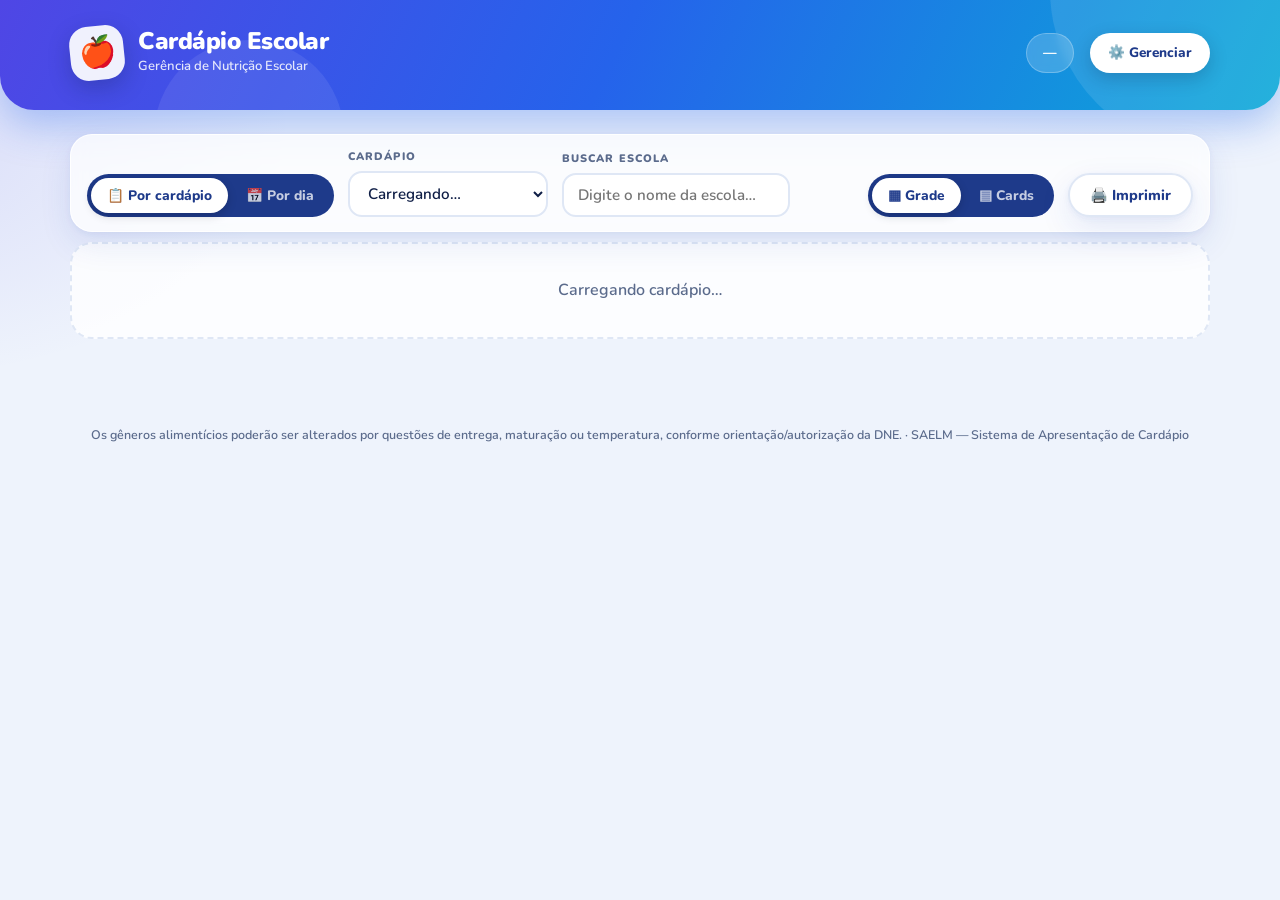
<file: index.html>
<!DOCTYPE html>
<html lang="pt-BR">
<head>
  <meta charset="UTF-8" />
  <meta name="viewport" content="width=device-width, initial-scale=1.0" />
  <title>Cardápio Escolar — Gerência de Nutrição Escolar</title>
  <link rel="preconnect" href="https://fonts.googleapis.com" />
  <link rel="preconnect" href="https://fonts.gstatic.com" crossorigin />
  <link href="https://fonts.googleapis.com/css2?family=Nunito:wght@400;600;700;800;900&display=swap" rel="stylesheet" />
  <link rel="stylesheet" href="assets/css/styles.css" />
  <link rel="icon" href="data:image/svg+xml,<svg xmlns='http://www.w3.org/2000/svg' viewBox='0 0 100 100'><text y='.9em' font-size='90'>🍎</text></svg>" />
</head>
<body>
  <header class="topbar">
    <div class="wrap">
      <div class="brand">
        <div class="logo">🍎</div>
        <div>
          <h1>Cardápio Escolar</h1>
          <p>Gerência de Nutrição Escolar</p>
        </div>
      </div>
      <div class="spacer"></div>
      <span class="badge" id="badgeMes">—</span>
      <a class="link-admin" href="gerenciar.html">⚙️ Gerenciar</a>
    </div>
  </header>

  <main class="wrap">
    <div class="toolbar no-print">
      <div class="view-toggle" id="modeToggle">
        <button data-mode="cardapio" class="active">📋 Por cardápio</button>
        <button data-mode="dia">📅 Por dia</button>
      </div>
      <div class="field" id="fieldCardapio">
        <label for="selCardapio">Cardápio</label>
        <select id="selCardapio"><option>Carregando…</option></select>
      </div>
      <div class="field hidden" id="fieldDia">
        <label for="selDia">Dia</label>
        <select id="selDia"></select>
      </div>
      <div class="field" id="fieldEscola">
        <label for="txtEscola">Buscar escola</label>
        <input type="text" id="txtEscola" list="listaEscolas" placeholder="Digite o nome da escola…" />
        <datalist id="listaEscolas"></datalist>
      </div>
      <div class="spacer"></div>
      <div class="view-toggle" id="viewToggle">
        <button data-view="grade" class="active">▦ Grade</button>
        <button data-view="cards">▤ Cards</button>
      </div>
      <button class="btn secondary" id="btnImprimir">🖨️ Imprimir</button>
    </div>

    <div id="cardapioHead"></div>
    <div id="conteudo"><div class="notice">Carregando cardápio…</div></div>

    <div class="legend no-print" id="legenda"></div>
  </main>

  <footer class="rodape">
    Os gêneros alimentícios poderão ser alterados por questões de entrega, maturação ou temperatura,
    conforme orientação/autorização da DNE. · SAELM — Sistema de Apresentação de Cardápio
  </footer>

  <!-- Modal de fotos dos pratos -->
  <div id="modal" class="modal-overlay hidden">
    <div class="modal" role="dialog" aria-modal="true">
      <button class="modal-close" id="modalClose" aria-label="Fechar">×</button>
      <div class="modal-head">
        <span class="emoji" id="modalEmoji">🍽️</span>
        <div>
          <h3 id="modalTitulo">Refeição</h3>
          <small id="modalSub" class="muted"></small>
        </div>
      </div>
      <div class="modal-gallery" id="modalGallery"></div>
    </div>
  </div>

  <div id="toast"></div>

  <script src="assets/js/config.js"></script>
  <script type="module" src="assets/js/app.js"></script>
</body>
</html>
</file>
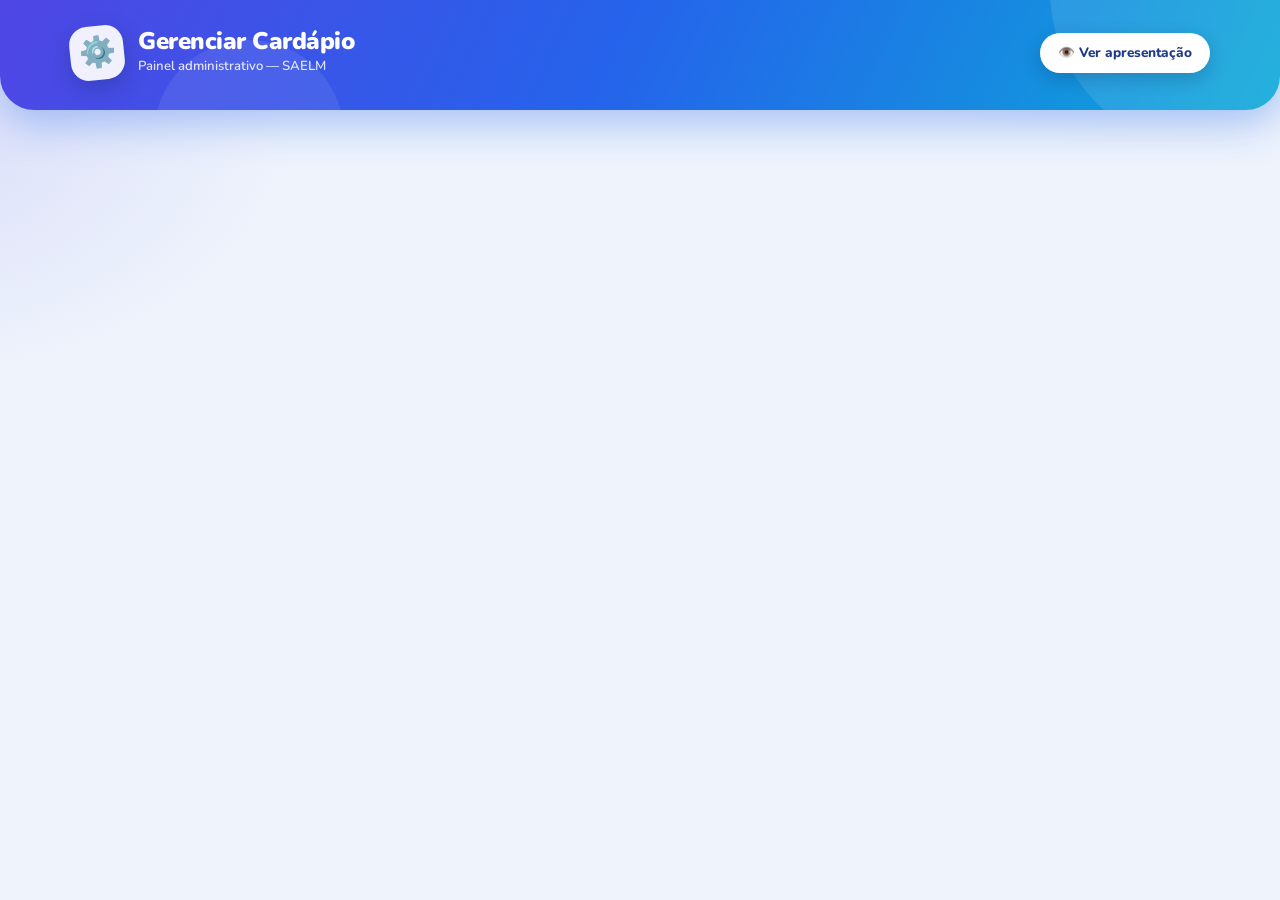
<file: gerenciar.html>
<!DOCTYPE html>
<html lang="pt-BR">
<head>
  <meta charset="UTF-8" />
  <meta name="viewport" content="width=device-width, initial-scale=1.0" />
  <title>Gerenciar Cardápio — SAELM</title>
  <link rel="preconnect" href="https://fonts.googleapis.com" />
  <link rel="preconnect" href="https://fonts.gstatic.com" crossorigin />
  <link href="https://fonts.googleapis.com/css2?family=Nunito:wght@400;600;700;800;900&display=swap" rel="stylesheet" />
  <link rel="stylesheet" href="assets/css/styles.css" />
  <link rel="icon" href="data:image/svg+xml,<svg xmlns='http://www.w3.org/2000/svg' viewBox='0 0 100 100'><text y='.9em' font-size='90'>⚙️</text></svg>" />
</head>
<body>
  <header class="topbar">
    <div class="wrap">
      <div class="brand">
        <div class="logo">⚙️</div>
        <div>
          <h1>Gerenciar Cardápio</h1>
          <p>Painel administrativo — SAELM</p>
        </div>
      </div>
      <div class="spacer"></div>
      <a class="link-admin" href="index.html">👁️ Ver apresentação</a>
    </div>
  </header>

  <div id="loginView" class="login-wrap hidden">
    <div class="card-box">
      <div class="logo-big">🔒</div>
      <h3>Acesso administrativo</h3>
      <div class="form-row"><input type="email" id="loginEmail" placeholder="email@exemplo.com" /></div>
      <div class="form-row"><input type="password" id="loginSenha" placeholder="senha" /></div>
      <button class="btn" id="btnEntrar" style="width:100%; justify-content:center;">Entrar</button>
      <p class="muted" id="loginErro" style="color:#b42318; margin-top:10px;"></p>
    </div>
  </div>

  <main class="wrap hidden" id="appView">
    <div class="tabs">
      <button data-tab="montar" class="active">🗓️ Montar o dia</button>
      <button data-tab="combinacoes">🍽️ Combinações</button>
      <button data-tab="cardapios">📋 Cardápios &amp; Escolas</button>
      <button data-tab="itens">🥕 Catálogo de itens</button>
    </div>

    <!-- ===================== MONTAR O DIA ===================== -->
    <section class="panel active" id="panel-montar">
      <div class="toolbar">
        <div class="field"><label for="mData">Dia</label><input type="date" id="mData" /></div>
        <div class="field"><label for="mTipo">Refeição</label><select id="mTipo"></select></div>
        <div class="field" style="flex:1; min-width:260px;">
          <label for="mCombo">Combinação a aplicar</label><select id="mCombo"></select>
        </div>
      </div>
      <p class="muted">Escolha o <strong>dia</strong> e a <strong>refeição</strong>, selecione a <strong>combinação</strong> e marque em quais cardápios aplicar. Sem combinação na lista? Crie na aba <em>Combinações</em>.</p>
      <div class="card-box">
        <div style="display:flex; gap:8px; margin-bottom:14px; flex-wrap:wrap; align-items:center;">
          <button class="btn small secondary" id="mTodos">Marcar todos</button>
          <button class="btn small secondary" id="mNenhum">Desmarcar</button>
          <div class="spacer" style="flex:1;"></div>
          <button class="btn small danger" id="mRemover">🗑️ Remover dos marcados</button>
          <button class="btn small" id="mAplicar">✓ Aplicar combinação</button>
        </div>
        <table class="data-table"><tbody id="mLista"></tbody></table>
      </div>
    </section>

    <!-- ===================== COMBINAÇÕES ===================== -->
    <section class="panel" id="panel-combinacoes">
      <div class="grid-2">
        <div class="card-box">
          <h3 id="coTituloForm">Nova combinação</h3>
          <input type="hidden" id="coId" />
          <div class="form-row"><label>Nome</label><input type="text" id="coNome" placeholder="Ex: Carne moída, arroz, feijão e batata" /></div>
          <div class="form-row"><label>Refeição (tipo)</label><select id="coTipo"></select></div>
          <div class="form-row">
            <label>Foto do prato montado</label>
            <div class="foto-edit">
              <div class="foto-preview" id="coFotoPreview">🍽️</div>
              <div style="flex:1; display:flex; flex-direction:column; gap:6px;">
                <input type="text" id="coFoto" placeholder="URL da imagem…" />
                <label class="btn secondary small" style="align-self:flex-start; cursor:pointer;">
                  📷 Enviar arquivo <input type="file" id="coFotoFile" accept="image/*" class="hidden" />
                </label>
              </div>
            </div>
          </div>
          <div class="form-actions">
            <button class="btn" id="btnSalvarCombo">Salvar combinação</button>
            <button class="btn ghost hidden" id="btnNovaCombo">Cancelar edição</button>
          </div>

          <div id="coItensBox" class="hidden" style="margin-top:16px; border-top:1px solid var(--cinza-claro); padding-top:14px;">
            <label style="font-size:.74rem;font-weight:900;color:var(--cinza);text-transform:uppercase;letter-spacing:.06em;">Itens da combinação</label>
            <div id="coItens" style="margin:8px 0;"></div>
            <div class="add-item-row">
              <input type="text" id="coAddItem" list="dlItensCombo" placeholder="Adicionar item…" />
              <button class="btn small" id="coAddBtn">+</button>
            </div>
            <datalist id="dlItensCombo"></datalist>
          </div>
        </div>

        <div class="card-box">
          <h3>Combinações (<span id="coCount">0</span>)</h3>
          <div class="form-row"><input type="text" id="coBusca" placeholder="🔎 Filtrar combinações…" /></div>
          <table class="data-table"><tbody id="tbCombos"></tbody></table>
        </div>
      </div>
    </section>

    <!-- ===================== CARDÁPIOS & ESCOLAS ===================== -->
    <section class="panel" id="panel-cardapios">
      <div class="grid-2">
        <div class="card-box">
          <h3 id="cardTituloForm">Novo cardápio</h3>
          <input type="hidden" id="cId" />
          <div class="form-row"><label>Número/Código</label><input type="text" id="cNumero" placeholder="Ex: I, II, VIII" /></div>
          <div class="form-row"><label>Título</label><input type="text" id="cTitulo" placeholder="Ex: EMEF Parcial" /></div>
          <div class="form-row"><label>Público-alvo</label><input type="text" id="cPublico" placeholder="Ex: 6 a 10 anos" /></div>
          <div class="form-row"><label>Percentual</label><input type="text" id="cPercentual" placeholder="Ex: Parcial 30%" /></div>
          <div class="form-row"><label>Ordem</label><input type="number" id="cOrdem" value="0" /></div>
          <div class="form-row"><label>Observações</label><textarea id="cObs" rows="2"></textarea></div>
          <div class="form-actions">
            <button class="btn" id="btnSalvarCardapio">Salvar</button>
            <button class="btn ghost hidden" id="btnNovoCardapio">Cancelar edição</button>
          </div>
        </div>
        <div class="card-box">
          <h3>Cardápios cadastrados</h3>
          <table class="data-table"><tbody id="tbCardapios"></tbody></table>
        </div>
      </div>

      <div class="grid-2" style="margin-top:22px;">
        <div class="card-box">
          <h3 id="escTituloForm">Nova escola</h3>
          <input type="hidden" id="eId" />
          <div class="form-row"><label>Nome</label><input type="text" id="eNome" placeholder="Nome da unidade" /></div>
          <div class="form-row"><label>Tipo</label><input type="text" id="eTipo" placeholder="EMEF, EMEI, CEI…" /></div>
          <div class="form-row"><label>Cardápios vinculados</label><div id="eVinculos" class="muted" style="font-size:.85rem;"></div></div>
          <div class="form-actions">
            <button class="btn" id="btnSalvarEscola">Salvar</button>
            <button class="btn ghost hidden" id="btnNovaEscola">Cancelar edição</button>
          </div>
        </div>
        <div class="card-box">
          <h3>Escolas cadastradas</h3>
          <table class="data-table"><tbody id="tbEscolas"></tbody></table>
        </div>
      </div>
    </section>

    <!-- ===================== CATÁLOGO DE ITENS ===================== -->
    <section class="panel" id="panel-itens">
      <div class="grid-2">
        <div class="card-box">
          <h3 id="itTituloForm">Novo item / preparação</h3>
          <input type="hidden" id="iId" />
          <div class="form-row"><label>Nome</label><input type="text" id="iNome" placeholder="Ex: Arroz integral" /></div>
          <div class="form-row"><label>Categoria</label><select id="iCategoria"></select></div>
          <div class="form-row"><label>Descrição (opcional)</label><textarea id="iDescricao" rows="2"></textarea></div>
          <div class="form-actions">
            <button class="btn" id="btnSalvarItem">Salvar</button>
            <button class="btn ghost hidden" id="btnNovoItem">Cancelar edição</button>
          </div>
        </div>
        <div class="card-box">
          <h3>Catálogo (<span id="itCount">0</span>)</h3>
          <div class="form-row"><input type="text" id="itBusca" placeholder="🔎 Filtrar itens…" /></div>
          <table class="data-table"><tbody id="tbItens"></tbody></table>
        </div>
      </div>
    </section>
  </main>

  <div id="toast"></div>

  <script src="assets/js/config.js"></script>
  <script type="module" src="assets/js/gerenciar.js"></script>
</body>
</html>
</file>
<file: assets/css/styles.css>
/* =========================================================================
   SAELM — visual "app": jovem, colorido, arredondado
   ========================================================================= */
:root {
  --azul:        #2563eb;
  --azul-claro:  #3b82f6;
  --azul-escuro: #1e3a8a;
  --azul-bg:     #e8efff;
  --indigo:      #4f46e5;
  --ciano:       #06b6d4;
  --amarelo:     #fbbf24;
  --tinta:       #0f1e46;
  --cinza:       #5b6b8c;
  --cinza-claro: #dfe7f5;
  --branco:      #ffffff;
  --fundo:       #eef3fc;
  --radius:      22px;
  --sombra:      0 2px 6px rgba(30,64,175,.06), 0 12px 32px rgba(30,64,175,.10);
  --sombra-ff:   0 18px 60px rgba(30,64,175,.25);
  --grad:        linear-gradient(115deg, #4f46e5 0%, #2563eb 48%, #06b6d4 110%);
  --fonte: "Nunito", -apple-system, BlinkMacSystemFont, "Segoe UI", Roboto, sans-serif;
}

* { box-sizing: border-box; }

body {
  margin: 0;
  font-family: var(--fonte);
  color: var(--tinta);
  background:
    radial-gradient(700px 380px at 90% -80px,  rgba(6,182,212,.14), transparent 60%),
    radial-gradient(700px 420px at -10% 130px, rgba(79,70,229,.13), transparent 60%),
    var(--fundo);
  background-attachment: fixed;
  line-height: 1.55;
}

a { color: var(--azul); }

/* ---------- Hero / topo ---------- */
.topbar {
  position: relative;
  background: var(--grad);
  color: #fff;
  padding: 26px 0 30px;
  overflow: hidden;
  border-radius: 0 0 34px 34px;
  box-shadow: 0 14px 40px rgba(37,99,235,.35);
}
.topbar::before, .topbar::after {
  content: ""; position: absolute; border-radius: 50%;
  background: rgba(255,255,255,.10); pointer-events: none;
}
.topbar::before { width: 320px; height: 320px; right: -90px; top: -170px; }
.topbar::after  { width: 190px; height: 190px; left: 12%; bottom: -120px; background: rgba(255,255,255,.08); }

.topbar .wrap { display: flex; align-items: center; gap: 16px; flex-wrap: wrap; position: relative; z-index: 1; }
.brand { display: flex; align-items: center; gap: 14px; }
.brand .logo {
  width: 54px; height: 54px; border-radius: 18px;
  background: rgba(255,255,255,.92);
  display: grid; place-items: center; font-size: 30px;
  box-shadow: 0 8px 22px rgba(15,30,70,.25);
  transform: rotate(-6deg);
}
.brand h1 { font-size: 1.5rem; margin: 0; line-height: 1.05; font-weight: 900; letter-spacing: -.02em; }
.brand p  { margin: 2px 0 0; font-size: .82rem; opacity: .85; font-weight: 600; }
.topbar .spacer { flex: 1; }
.topbar .badge {
  background: rgba(255,255,255,.18); border: 1px solid rgba(255,255,255,.25);
  padding: 8px 16px; border-radius: 999px;
  font-size: .85rem; font-weight: 800; backdrop-filter: blur(4px);
}
.topbar a.link-admin {
  color: var(--azul-escuro); text-decoration: none; font-size: .85rem; font-weight: 800;
  background: #fff; padding: 9px 18px; border-radius: 999px;
  box-shadow: 0 6px 18px rgba(15,30,70,.22);
  transition: transform .15s ease;
}
.topbar a.link-admin:hover { transform: translateY(-2px); }

.wrap { max-width: 1180px; margin: 0 auto; padding: 0 20px; }

/* ---------- Barra de filtros ---------- */
.toolbar {
  display: flex; gap: 14px; align-items: flex-end; flex-wrap: wrap;
  margin: 24px 0 10px;
  background: rgba(255,255,255,.75);
  backdrop-filter: blur(8px);
  border: 1px solid rgba(255,255,255,.9);
  border-radius: var(--radius);
  padding: 14px 16px;
  box-shadow: var(--sombra);
}
.field { display: flex; flex-direction: column; gap: 5px; }
.field label { font-size: .68rem; font-weight: 900; color: var(--cinza); text-transform: uppercase; letter-spacing: .1em; }
select, input[type="text"], input[type="date"], input[type="email"], input[type="password"], textarea {
  font-family: inherit; font-size: .95rem; font-weight: 600; color: var(--tinta);
  padding: 10px 14px; border: 2px solid var(--cinza-claro); border-radius: 14px;
  background: #fff; min-width: 200px;
  transition: border-color .15s ease;
}
select:focus, input:focus, textarea:focus { outline: none; border-color: var(--azul-claro); }
.toolbar .spacer { flex: 1; }

/* segmented control em pílula */
.view-toggle {
  display: inline-flex; background: var(--azul-escuro); border-radius: 999px;
  padding: 4px; gap: 2px;
}
.view-toggle button {
  border: 0; background: transparent; padding: 8px 16px; cursor: pointer;
  font-family: inherit; font-weight: 800; font-size: .86rem; color: rgba(255,255,255,.75);
  border-radius: 999px; transition: all .18s ease;
}
.view-toggle button.active { background: #fff; color: var(--azul-escuro); box-shadow: 0 3px 10px rgba(0,0,0,.18); }

.btn {
  font-family: inherit; font-weight: 800; font-size: .9rem; cursor: pointer;
  border: 2px solid transparent; border-radius: 999px; padding: 10px 20px;
  background: var(--grad); color: #fff; display: inline-flex; align-items: center; gap: 7px;
  box-shadow: 0 6px 18px rgba(37,99,235,.30);
  transition: transform .15s ease, box-shadow .15s ease;
}
.btn:hover { transform: translateY(-2px); box-shadow: 0 10px 24px rgba(37,99,235,.38); }
.btn.secondary { background: #fff; color: var(--azul-escuro); border-color: var(--cinza-claro); box-shadow: var(--sombra); }
.btn.ghost { background: transparent; color: var(--azul); border-color: transparent; box-shadow: none; }
.btn.danger { background: #ef4444; box-shadow: 0 6px 18px rgba(239,68,68,.3); }
.btn.small { padding: 6px 14px; font-size: .8rem; }
.btn:disabled { opacity: .5; cursor: not-allowed; transform: none; }

/* ---------- Cabeçalho do cardápio/dia ---------- */
.cardapio-head {
  background: #fff;
  border: 0;
  border-radius: var(--radius); padding: 20px 24px; margin: 8px 0 22px;
  box-shadow: var(--sombra);
  position: relative; overflow: hidden;
}
.cardapio-head::before {
  content: ""; position: absolute; left: 0; top: 0; bottom: 0; width: 8px;
  background: var(--grad);
}
.cardapio-head h2 { margin: 0 0 6px; font-size: 1.35rem; font-weight: 900; letter-spacing: -.02em; }
.cardapio-head .meta { display: flex; gap: 8px; flex-wrap: wrap; font-size: .82rem; color: var(--cinza); font-weight: 600; align-items: center; }
.chip {
  background: var(--azul-bg); color: var(--azul);
  border-radius: 999px; padding: 4px 14px; font-weight: 800; font-size: .78rem;
}
.cardapio-head .obs { margin: 10px 0 0; font-size: .82rem; color: var(--cinza); font-style: italic; }

/* ---------- GRADE (tabela) ---------- */
.grade-scroll { overflow-x: auto; border-radius: var(--radius); box-shadow: var(--sombra); background: #fff; }
table.grade { border-collapse: separate; border-spacing: 0; width: 100%; min-width: 780px; }
table.grade th, table.grade td { border-bottom: 1px solid var(--cinza-claro); vertical-align: top; padding: 12px 14px; }
table.grade thead th {
  position: sticky; top: 0; z-index: 2;
  font-size: .7rem; text-transform: uppercase; letter-spacing: .08em; color: #fff; font-weight: 900;
  text-align: left;
}
table.grade thead th .horario { display: block; font-weight: 600; opacity: .9; text-transform: none; letter-spacing: 0; font-size: .85em; }
table.grade tbody th {
  background: #f6f9ff; text-align: left; min-width: 118px;
  position: sticky; left: 0; z-index: 1;
}
.dia-num { font-size: 1.6rem; font-weight: 900; color: var(--azul); line-height: 1; }
.dia-semana { font-size: .75rem; color: var(--cinza); font-weight: 700; }
table.grade td { font-size: .88rem; }
table.grade td .fac { color: var(--cinza); font-style: italic; }

/* ---------- Chips de alimentos ---------- */
.ichips { display: flex; flex-wrap: wrap; gap: 6px; margin-top: 8px; }
.ichip {
  display: inline-block; padding: 4px 12px; border-radius: 999px;
  font-size: .8rem; font-weight: 700; line-height: 1.35;
  background: var(--chip-bg, var(--azul-bg)); color: var(--chip-fg, var(--azul-escuro));
}

/* ---------- CARDS ---------- */
.cards { display: grid; grid-template-columns: repeat(auto-fill, minmax(310px, 1fr)); gap: 20px; }
.day-card {
  background: #fff; border-radius: 26px; box-shadow: var(--sombra); overflow: hidden; border: 0;
  transition: transform .18s ease, box-shadow .18s ease;
}
.day-card:hover { transform: translateY(-5px); box-shadow: var(--sombra-ff); }
.day-card .head {
  display: flex; align-items: center; gap: 14px; padding: 18px 20px;
  background: var(--grad); color: #fff;
  position: relative; overflow: hidden;
}
.day-card .head::after {
  content: ""; position: absolute; width: 130px; height: 130px; border-radius: 50%;
  background: rgba(255,255,255,.12); right: -40px; top: -55px;
}
.day-card .head .n {
  font-size: 1.5rem; font-weight: 900; line-height: 1;
  min-width: 54px; height: 54px; border-radius: 18px;
  background: rgba(255,255,255,.2); border: 1px solid rgba(255,255,255,.3);
  display: grid; place-items: center; backdrop-filter: blur(4px);
}
.day-card .head .s small { display: block; opacity: .85; font-size: .72rem; font-weight: 700; text-transform: uppercase; letter-spacing: .08em; }
.day-card .head .s strong { font-size: 1.05rem; text-transform: capitalize; font-weight: 900; }
.meal { padding: 14px 20px; border-top: 1px solid #eef2fb; }
.meal:first-of-type { border-top: 0; }
.meal .meal-title { display: flex; align-items: center; gap: 8px; font-size: .76rem; font-weight: 900; text-transform: uppercase; letter-spacing: .06em; }
.meal .emoji { font-size: 1.05rem; }
.meal .dot { width: 10px; height: 10px; border-radius: 50%; flex: none; }
.meal .horario { font-weight: 600; color: var(--cinza); text-transform: none; letter-spacing: 0; }
.meal .itens { margin: 6px 0 0; font-size: .92rem; }
.meal .fac { color: var(--cinza); font-style: italic; font-weight: 600; }

/* ---------- Estados ---------- */
.notice {
  background: rgba(255,255,255,.8); border: 2px dashed var(--cinza-claro); border-radius: var(--radius);
  padding: 34px; text-align: center; color: var(--cinza); font-weight: 600;
}
.notice.warn { border-color: var(--amarelo); background: #fffbeb; color: #92600a; }
.legend { display: flex; gap: 14px; flex-wrap: wrap; margin: 20px 0 40px; font-size: .8rem; color: var(--cinza); font-weight: 700; }
.legend span { display: inline-flex; align-items: center; gap: 6px; }
.legend .dot { width: 11px; height: 11px; border-radius: 50%; }

footer.rodape { text-align: center; color: var(--cinza); font-size: .78rem; padding: 26px 0 44px; font-weight: 600; }

/* ---------- Refeições clicáveis ---------- */
.clickable { cursor: pointer; position: relative; transition: background .15s ease; }
.meal.clickable:hover { background: #f6f9ff; }
table.grade td.clickable:hover { background: #f6f9ff; }
.meal.clickable .meal-title::after {
  content: "📷"; margin-left: auto; font-size: .95rem; opacity: 0; transition: opacity .15s ease;
}
.meal.clickable:hover .meal-title::after { opacity: .8; }
.meal .meal-title { justify-content: flex-start; }

/* ---------- Modal / lightbox de fotos ---------- */
.modal-overlay {
  position: fixed; inset: 0; z-index: 100;
  background: rgba(15,30,70,.55); backdrop-filter: blur(4px);
  display: grid; place-items: center; padding: 20px;
  animation: fade .2s ease;
}
@keyframes fade { from { opacity: 0; } to { opacity: 1; } }
.modal {
  background: #fff; border-radius: 28px; width: min(760px, 100%);
  max-height: 88vh; overflow: auto; box-shadow: var(--sombra-ff);
  padding: 22px 24px 26px; position: relative;
  animation: pop .25s cubic-bezier(.2,.9,.3,1.3);
}
@keyframes pop { from { transform: scale(.94); opacity: .5; } to { transform: scale(1); opacity: 1; } }
.modal-close {
  position: absolute; top: 14px; right: 16px; width: 38px; height: 38px;
  border: 0; border-radius: 50%; background: #eef2fb; color: var(--tinta);
  font-size: 1.4rem; line-height: 1; cursor: pointer; font-weight: 700;
}
.modal-close:hover { background: var(--cinza-claro); }
.modal-head { display: flex; align-items: center; gap: 14px; margin-bottom: 18px; }
.modal-head .emoji {
  font-size: 1.8rem; width: 54px; height: 54px; border-radius: 16px;
  display: grid; place-items: center; background: var(--azul-bg);
}
.modal-head h3 { margin: 0; font-size: 1.3rem; font-weight: 900; }

.modal-gallery { display: block; }
.prato-hero {
  width: 100%; aspect-ratio: 16 / 10; border-radius: 20px; overflow: hidden;
  background-size: cover; background-position: center; box-shadow: var(--sombra);
  display: grid; place-items: center;
}
.prato-hero.sem { font-size: 4rem; }
.modal-itens { display: flex; flex-wrap: wrap; gap: 8px; margin-top: 16px; }
.modal-itens .ichip { font-size: .92rem; padding: 6px 15px; }

/* ---------- Foto no editor de item ---------- */
.foto-edit { display: flex; gap: 12px; align-items: flex-start; }
.foto-preview {
  width: 76px; height: 76px; border-radius: 16px; flex: none;
  background: var(--azul-bg) center/cover no-repeat; display: grid; place-items: center;
  font-size: 1.6rem; color: var(--azul); border: 2px solid var(--cinza-claro);
}
.thumb {
  width: 40px; height: 40px; border-radius: 10px; object-fit: cover;
  background: var(--azul-bg); vertical-align: middle;
}

/* =========================================================================
   Tela de GERENCIAR
   ========================================================================= */
.tabs { display: flex; gap: 6px; margin: 24px 0 20px; flex-wrap: wrap; background: rgba(255,255,255,.7); border-radius: 999px; padding: 5px; width: fit-content; box-shadow: var(--sombra); }
.tabs button {
  border: 0; background: transparent; padding: 10px 20px; cursor: pointer;
  font-family: inherit; font-weight: 800; font-size: .9rem; color: var(--cinza);
  border-radius: 999px; transition: all .18s ease;
}
.tabs button.active { color: #fff; background: var(--grad); box-shadow: 0 4px 14px rgba(37,99,235,.3); }

.panel { display: none; }
.panel.active { display: block; }

.grid-2 { display: grid; grid-template-columns: 1fr 1fr; gap: 22px; align-items: start; }
@media (max-width: 820px) { .grid-2 { grid-template-columns: 1fr; } }

.card-box { background: #fff; border: 0; border-radius: var(--radius); box-shadow: var(--sombra); padding: 20px 22px; }
.card-box h3 { margin: 0 0 14px; font-size: 1.05rem; font-weight: 900; }
.form-row { display: flex; flex-direction: column; gap: 5px; margin-bottom: 12px; }
.form-row label { font-size: .74rem; font-weight: 900; color: var(--cinza); text-transform: uppercase; letter-spacing: .06em; }
.form-row input, .form-row select, .form-row textarea { min-width: 0; width: 100%; }
.form-actions { display: flex; gap: 8px; margin-top: 6px; }

.data-table { width: 100%; border-collapse: collapse; font-size: .9rem; }
.data-table th, .data-table td { text-align: left; padding: 10px; border-bottom: 1px solid #eef2fb; }
.data-table th { font-size: .7rem; text-transform: uppercase; color: var(--cinza); letter-spacing: .06em; }
.data-table tr:hover td { background: #f6f9ff; }
.row-actions { display: flex; gap: 6px; justify-content: flex-end; }
.tag { display: inline-block; background: var(--azul-bg); color: var(--azul); font-size: .72rem; font-weight: 800; padding: 3px 10px; border-radius: 999px; }

/* editor de refeição por dia */
.editor-grid { display: grid; grid-template-columns: repeat(auto-fill, minmax(240px,1fr)); gap: 16px; margin-top: 16px; }
.meal-edit { border: 0; border-radius: 18px; overflow: hidden; background: #fff; box-shadow: var(--sombra); }
.meal-edit .me-head { padding: 10px 14px; color: #fff; font-weight: 900; font-size: .82rem; display: flex; justify-content: space-between; align-items: center; }
.meal-edit .me-body { padding: 12px 14px; }
.chip-item { display: inline-flex; align-items: center; gap: 6px; background: var(--azul-bg); color: var(--azul-escuro); border-radius: 999px; padding: 4px 7px 4px 12px; font-size: .82rem; font-weight: 700; margin: 0 5px 5px 0; }
.chip-item button { border: 0; background: rgba(15,30,70,.1); border-radius: 50%; width: 17px; height: 17px; line-height: 1; cursor: pointer; color: var(--tinta); font-weight: 800; }
.add-item-row { display: flex; gap: 6px; margin-top: 8px; }
.add-item-row input { flex: 1; }
.fac-toggle { font-size: .8rem; color: var(--cinza); display: inline-flex; gap: 6px; align-items: center; margin-top: 8px; font-weight: 700; }

/* login */
.login-wrap { max-width: 380px; margin: 60px auto; }
.login-wrap .card-box { text-align: center; }
.login-wrap .logo-big { font-size: 42px; }

/* toast */
#toast { position: fixed; bottom: 24px; left: 50%; transform: translateX(-50%) translateY(20px);
  background: var(--azul-escuro); color: #fff; padding: 13px 22px; border-radius: 999px; box-shadow: var(--sombra-ff);
  opacity: 0; pointer-events: none; transition: .25s; font-size: .9rem; font-weight: 700; z-index: 50; }
#toast.show { opacity: 1; transform: translateX(-50%) translateY(0); }
#toast.err { background: #dc2626; }

.hidden { display: none !important; }
.muted { color: var(--cinza); }
.spin { display:inline-block; width:16px; height:16px; border:2px solid rgba(255,255,255,.5); border-top-color:#fff; border-radius:50%; animation: sp .7s linear infinite; }
@keyframes sp { to { transform: rotate(360deg); } }

/* entrada suave dos cards */
@keyframes rise { from { opacity: 0; transform: translateY(14px); } to { opacity: 1; transform: none; } }
.cards .day-card { animation: rise .35s ease both; }
.cards .day-card:nth-child(2) { animation-delay: .05s; }
.cards .day-card:nth-child(3) { animation-delay: .1s; }
.cards .day-card:nth-child(4) { animation-delay: .15s; }
.cards .day-card:nth-child(5) { animation-delay: .2s; }
.cards .day-card:nth-child(6) { animation-delay: .25s; }

/* =========================================================================
   Impressão
   ========================================================================= */
@media print {
  .topbar, .toolbar, .legend, footer.rodape, .no-print { display: none !important; }
  body { background: #fff; }
  .grade-scroll { box-shadow: none; overflow: visible; }
  table.grade { min-width: 0; font-size: 10px; }
  table.grade thead th { color: #000 !important; -webkit-print-color-adjust: exact; print-color-adjust: exact; }
  .ichip { border: 1px solid #ccc; }
  .cards { display: block; }
  .day-card { break-inside: avoid; margin-bottom: 10px; box-shadow: none; animation: none; }
  @page { size: landscape; margin: 12mm; }
}
</file>
